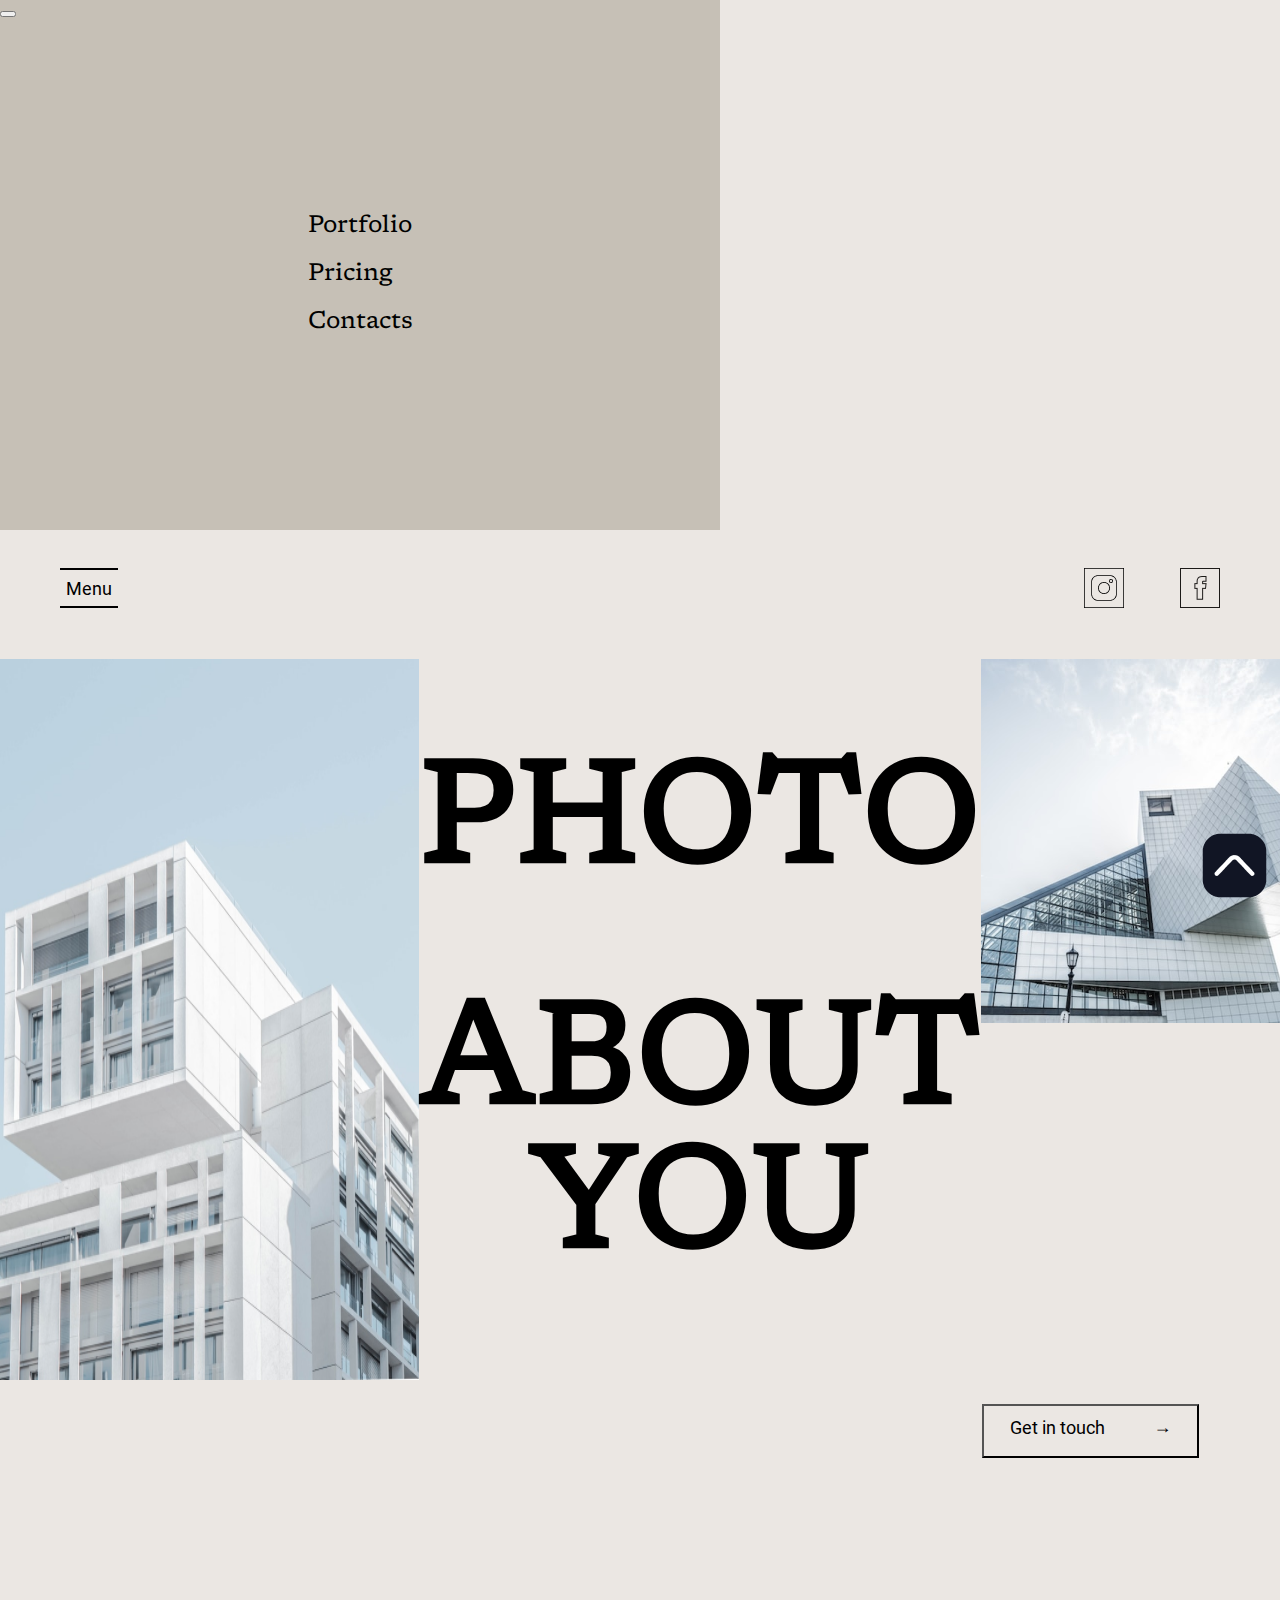
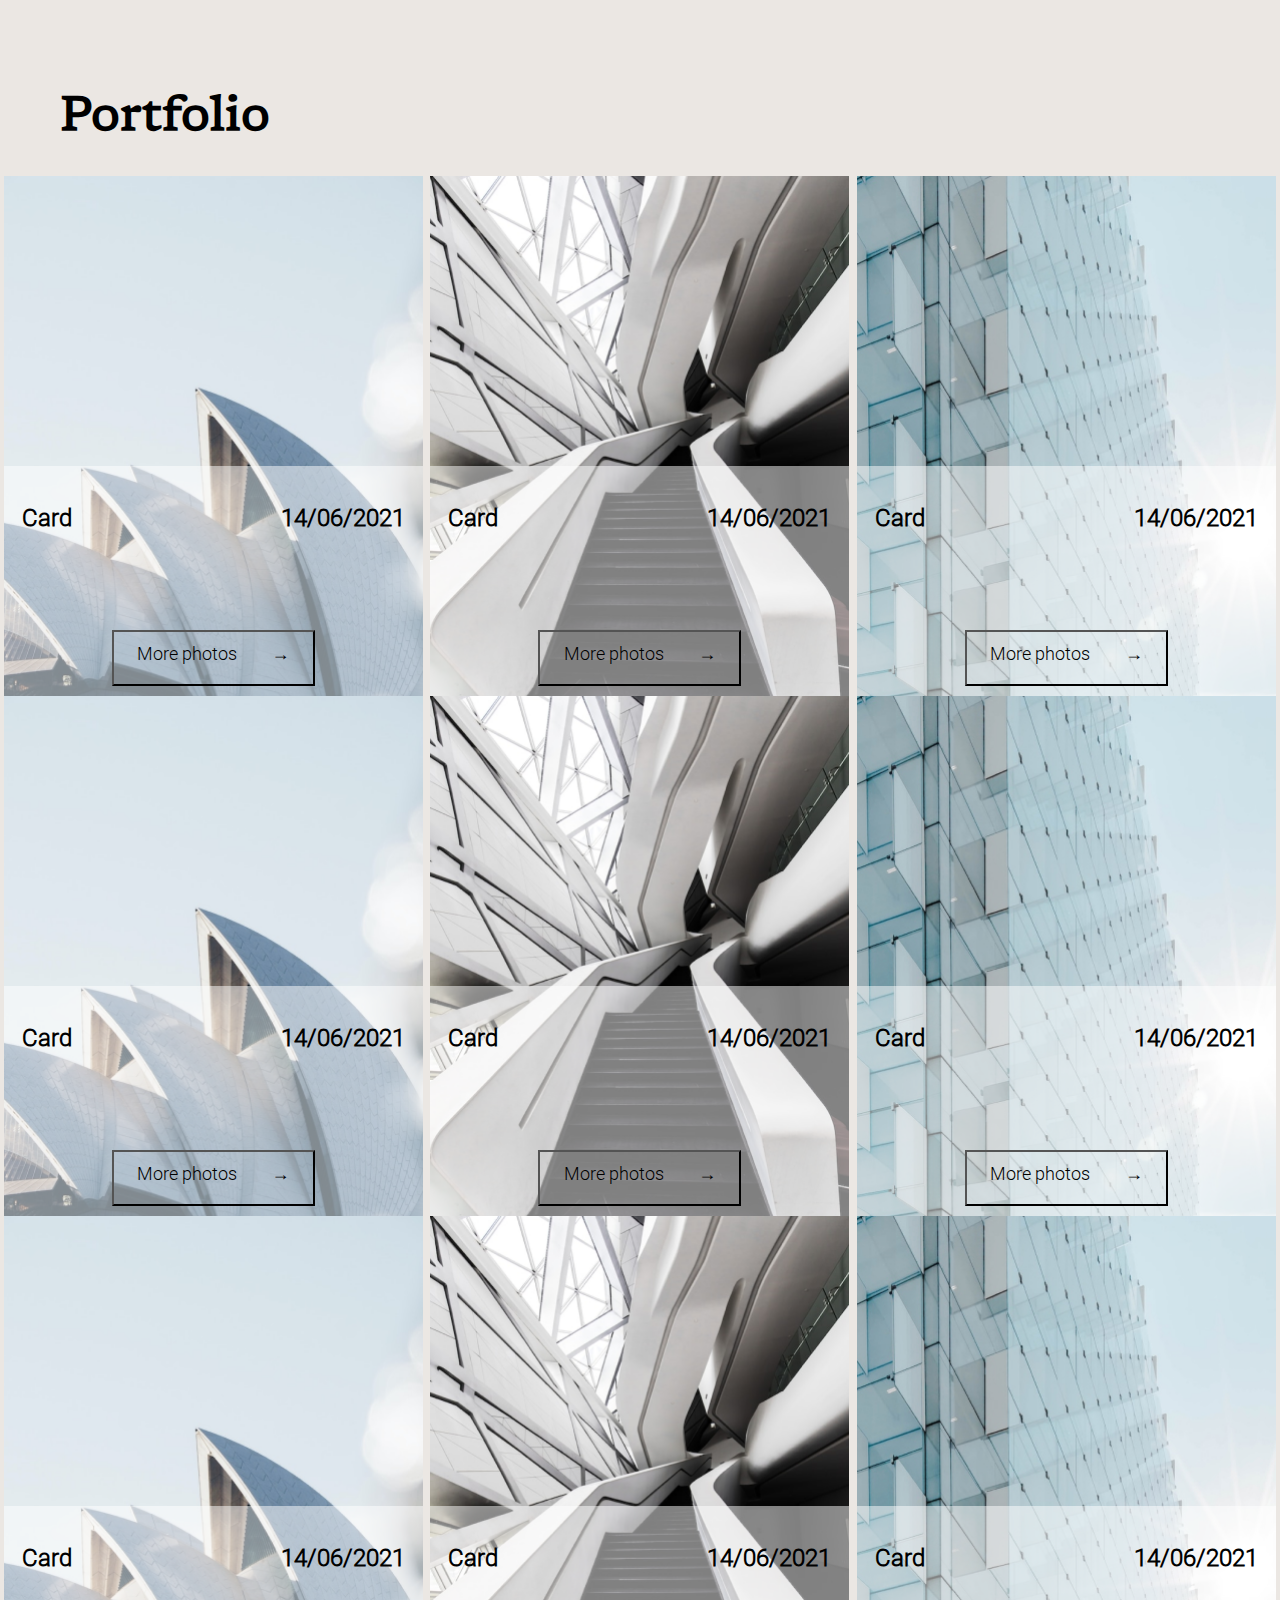
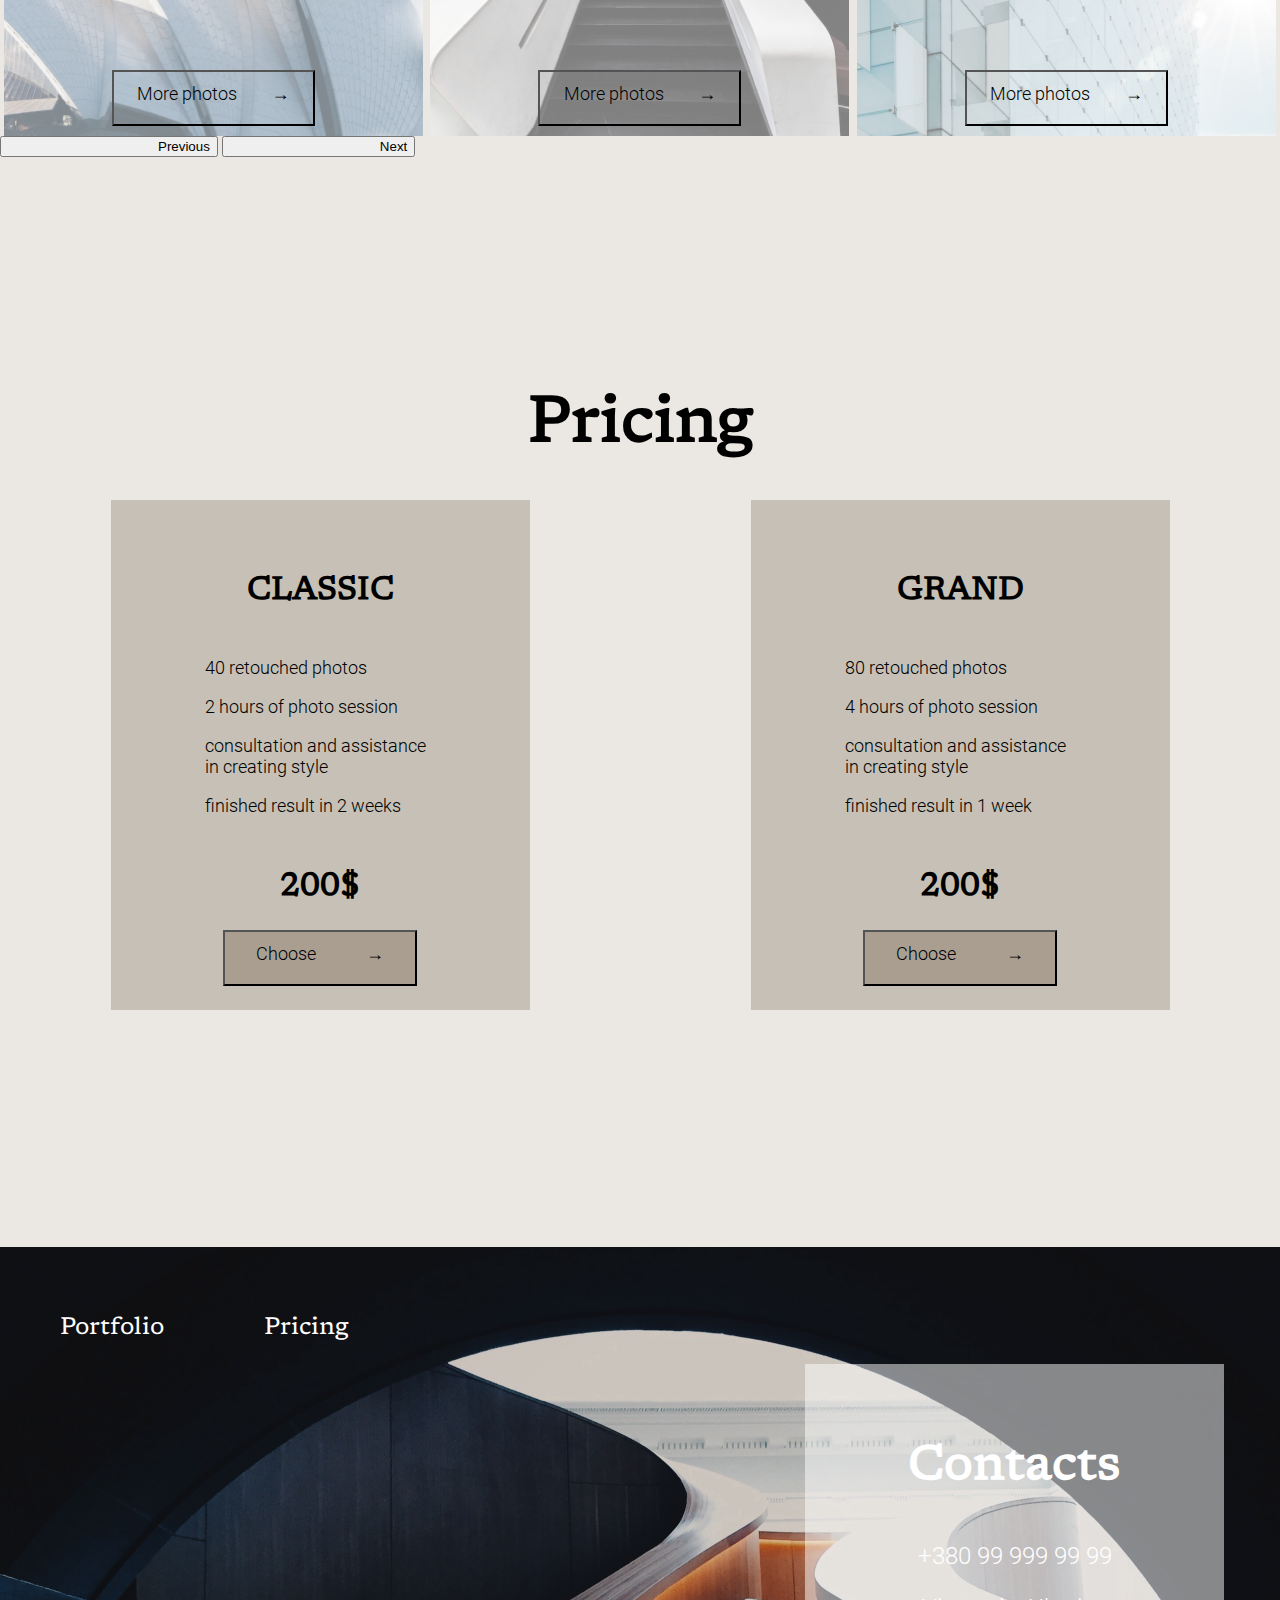
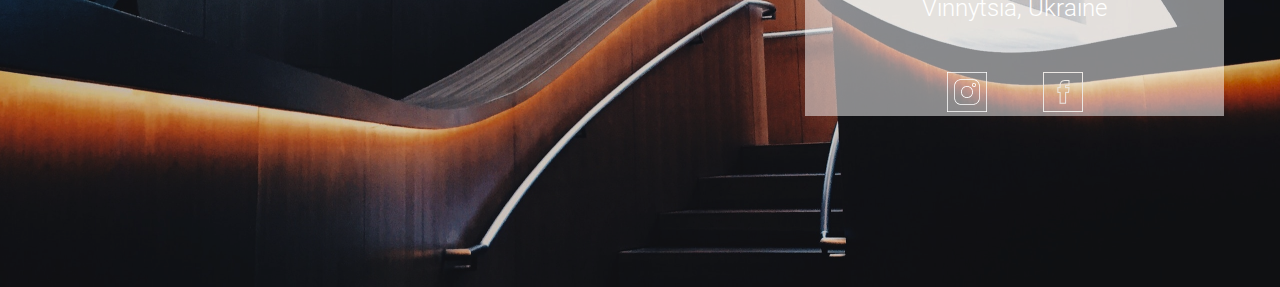
<file: index.html>
<!DOCTYPE html>
<html lang="en">
<head>
    <meta charset="UTF-8">
    <meta http-equiv="X-UA-Compatible" content="IE=edge">
    <meta name="viewport" content="width=device-width, initial-scale=1.0">
    <title>Blog</title>
    <link href="https://cdn.jsdelivr.net/npm/bootstrap@5.3.0-alpha3/dist/css/bootstrap.min.css" rel="stylesheet" integrity="sha384-KK94CHFLLe+nY2dmCWGMq91rCGa5gtU4mk92HdvYe+M/SXH301p5ILy+dN9+nJOZ" crossorigin="anonymous">
    <link rel="stylesheet" href="./css/index.css">
</head>
<body>
    <a href="#header"><img class="to-top" src="./img/to-top.png" alt=""></a>
    <div class="modal fade" id="exampleModal" tabindex="-1" aria-labelledby="exampleModalLabel" aria-hidden="true">
        <div class="modal-dialog">
          <div class="modal-content">
            <div class="modal-header">
              <button type="button" class="btn-close" data-bs-dismiss="modal" aria-label="Close"></button>
            </div>
            <div class="modal-body">
                <div>
                    <a href="#portfolio"><p>Portfolio</p></a>
                    <a href="#pricing"><p>Pricing</p></a>
                    <a href="#contacts"><p>Contacts</p></a>
                </div>
            </div>
          </div>
        </div>
      </div>
    <header id="header">
        <nav>
            <button data-bs-toggle="modal" data-bs-target="#exampleModal">Menu</button>
            <div class="socials-header">
                <img src="./img/Instagram.png" alt="">
                <img src="./img/Facebook.png" alt="">
            </div>
        </nav>
        <div class="photo-header-container">
            <img src="./img/photo-header1.png" alt="">
            <div class="text-align">
                <div>
                    <h1>PHOTO</h1>
                    <h1>ABOUT YOU</h1>
                </div>
            </div>
            <img src="./img/photo-header2.png" alt="">
        </div>
        <div class="header-flex-container">
            <button class="header-button">
                <p>Get in touch</p>
                <p>→</p>
            </button>
        </div>
    </header>

    <main>
        <h1 id="portfolio" class="portfolio">Portfolio</h1>
        <div id="carouselExample" class="carousel slide">
            <div class="carousel-inner">
              <div class="carousel-item active">
                <div class="global-flex">
                <div class="carousel-container card1">
                    <div class="card-info">
                        <div class="card-text">
                            <h2>Card</h2>
                            <h2>14/06/2021</h2>
                        </div>
                        <div class="card-button-flex">
                            <button class="card-button">
                                <p>More photos</p>
                                <p>→</p>
                            </button>
                        </div>
                    </div>
                </div>
                <div class="carousel-container card2">
                    <div class="card-info">
                        <div class="card-text">
                            <h2>Card</h2>
                            <h2>14/06/2021</h2>
                        </div>
                        <div class="card-button-flex">
                            <button class="card-button">
                                <p>More photos</p>
                                <p>→</p>
                            </button>
                        </div>
                    </div>
                </div>
                <div class="carousel-container card3">
                    <div class="card-info">
                        <div class="card-text">
                            <h2>Card</h2>
                            <h2>14/06/2021</h2>
                        </div>
                        <div class="card-button-flex">
                            <button class="card-button">
                                <p>More photos</p>
                                <p>→</p>
                            </button>
                        </div>
                    </div>
                </div>
              </div>
              </div>
              <div class="carousel-item">
                <div class="global-flex">
                <div class="carousel-container card1">
                    <div class="card-info">
                        <div class="card-text">
                            <h2>Card</h2>
                            <h2>14/06/2021</h2>
                        </div>
                        <div class="card-button-flex">
                            <button class="card-button">
                                <p>More photos</p>
                                <p>→</p>
                            </button>
                        </div>
                    </div>
                </div>
                <div class="carousel-container card2">
                    <div class="card-info">
                        <div class="card-text">
                            <h2>Card</h2>
                            <h2>14/06/2021</h2>
                        </div>
                        <div class="card-button-flex">
                            <button class="card-button">
                                <p>More photos</p>
                                <p>→</p>
                            </button>
                        </div>
                    </div>
                </div>
                <div class="carousel-container card3">
                    <div class="card-info">
                        <div class="card-text">
                            <h2>Card</h2>
                            <h2>14/06/2021</h2>
                        </div>
                        <div class="card-button-flex">
                            <button class="card-button">
                                <p>More photos</p>
                                <p>→</p>
                            </button>
                        </div>
                    </div>
                </div>
              </div>
              </div>
              <div class="carousel-item">
                <div class="global-flex">
                <div class="carousel-container card1">
                    <div class="card-info">
                        <div class="card-text">
                            <h2>Card</h2>
                            <h2>14/06/2021</h2>
                        </div>
                        <div class="card-button-flex">
                            <button class="card-button">
                                <p>More photos</p>
                                <p>→</p>
                            </button>
                        </div>
                    </div>
                </div>
                <div class="carousel-container card2">
                    <div class="card-info">
                        <div class="card-text">
                            <h2>Card</h2>
                            <h2>14/06/2021</h2>
                        </div>
                        <div class="card-button-flex">
                            <button class="card-button">
                                <p>More photos</p>
                                <p>→</p>
                            </button>
                        </div>
                    </div>
                </div>
                <div class="carousel-container card3">
                    <div class="card-info">
                        <div class="card-text">
                            <h2>Card</h2>
                            <h2>14/06/2021</h2>
                        </div>
                        <div class="card-button-flex">
                            <button class="card-button">
                                <p>More photos</p>
                                <p>→</p>
                            </button>
                        </div>
                    </div>
                </div>
              </div>
              </div>
            </div>
            <button class="carousel-control-prev" type="button" data-bs-target="#carouselExample" data-bs-slide="prev">
              <span class="carousel-control-prev-icon" aria-hidden="true"></span>
              <span class="visually-hidden">Previous</span>
            </button>
            <button class="carousel-control-next" type="button" data-bs-target="#carouselExample" data-bs-slide="next">
              <span class="carousel-control-next-icon" aria-hidden="true"></span>
              <span class="visually-hidden">Next</span>
            </button>
          </div>

          <div id="pricing" class="pricing-global-container">
            <h1 class="pricing">Pricing</h1>
            <div class="pricing-container">
                <div class="price-card prcard1">
                    <h2 class="type">CLASSIC</h2>
                    <div class="price-info">
                        <div class="price-text">
                            <p>40 retouched photos</p>
                            <p>2 hours of photo session</p>
                            <p>consultation and assistance in creating style</p>
                            <p>finished result in 2 weeks</p>
                        </div>
                    </div>
                    <h2 class="price">200$</h2>
                    <div class="price-button-flex">
                        <button class="price-button">
                            <p>Choose</p>
                            <p>→</p>
                        </button>
                    </div>
                </div>
                <div class="price-card prcard2">
                    <h2 class="type">GRAND</h2>
                    <div class="price-info">
                        <div class="price-text">
                            <p>80 retouched photos</p>
                            <p>4 hours of photo session</p>
                            <p>consultation and assistance in creating style</p>
                            <p>finished result in 1 week</p>
                        </div>
                    </div>
                    <h2 class="price">200$</h2>
                    <div class="price-button-flex">
                        <button class="price-button">
                            <p>Choose</p>
                            <p>→</p>
                        </button>
                    </div>
                </div>
            </div>
          </div>
    </main>

    <footer id="contacts">
        <div class="nav-footer">
            <a href="#portfolio"><p>Portfolio</p></a>
            <a href="#pricing"><p>Pricing</p></a>
        </div>
        <div class="contacts-global">
        <div class="contacts-container">
            <h1>Contacts</h1>
            <div class="contacts">
                <p>+380 99 999 99 99</p>
                <p>Vinnytsia, Ukraine</p>
            </div>
            <div class="socials-footer">
                <img src="./img/Instagram-footer.png" alt="">
                <img src="./img/Facebook-footer.png" alt="">
            </div>
        </div>
        </div>
    </footer>



    <script src="https://cdn.jsdelivr.net/npm/bootstrap@5.3.0-alpha3/dist/js/bootstrap.bundle.min.js" integrity="sha384-ENjdO4Dr2bkBIFxQpeoTz1HIcje39Wm4jDKdf19U8gI4ddQ3GYNS7NTKfAdVQSZe" crossorigin="anonymous"></script>
</body>
</html>
</file>
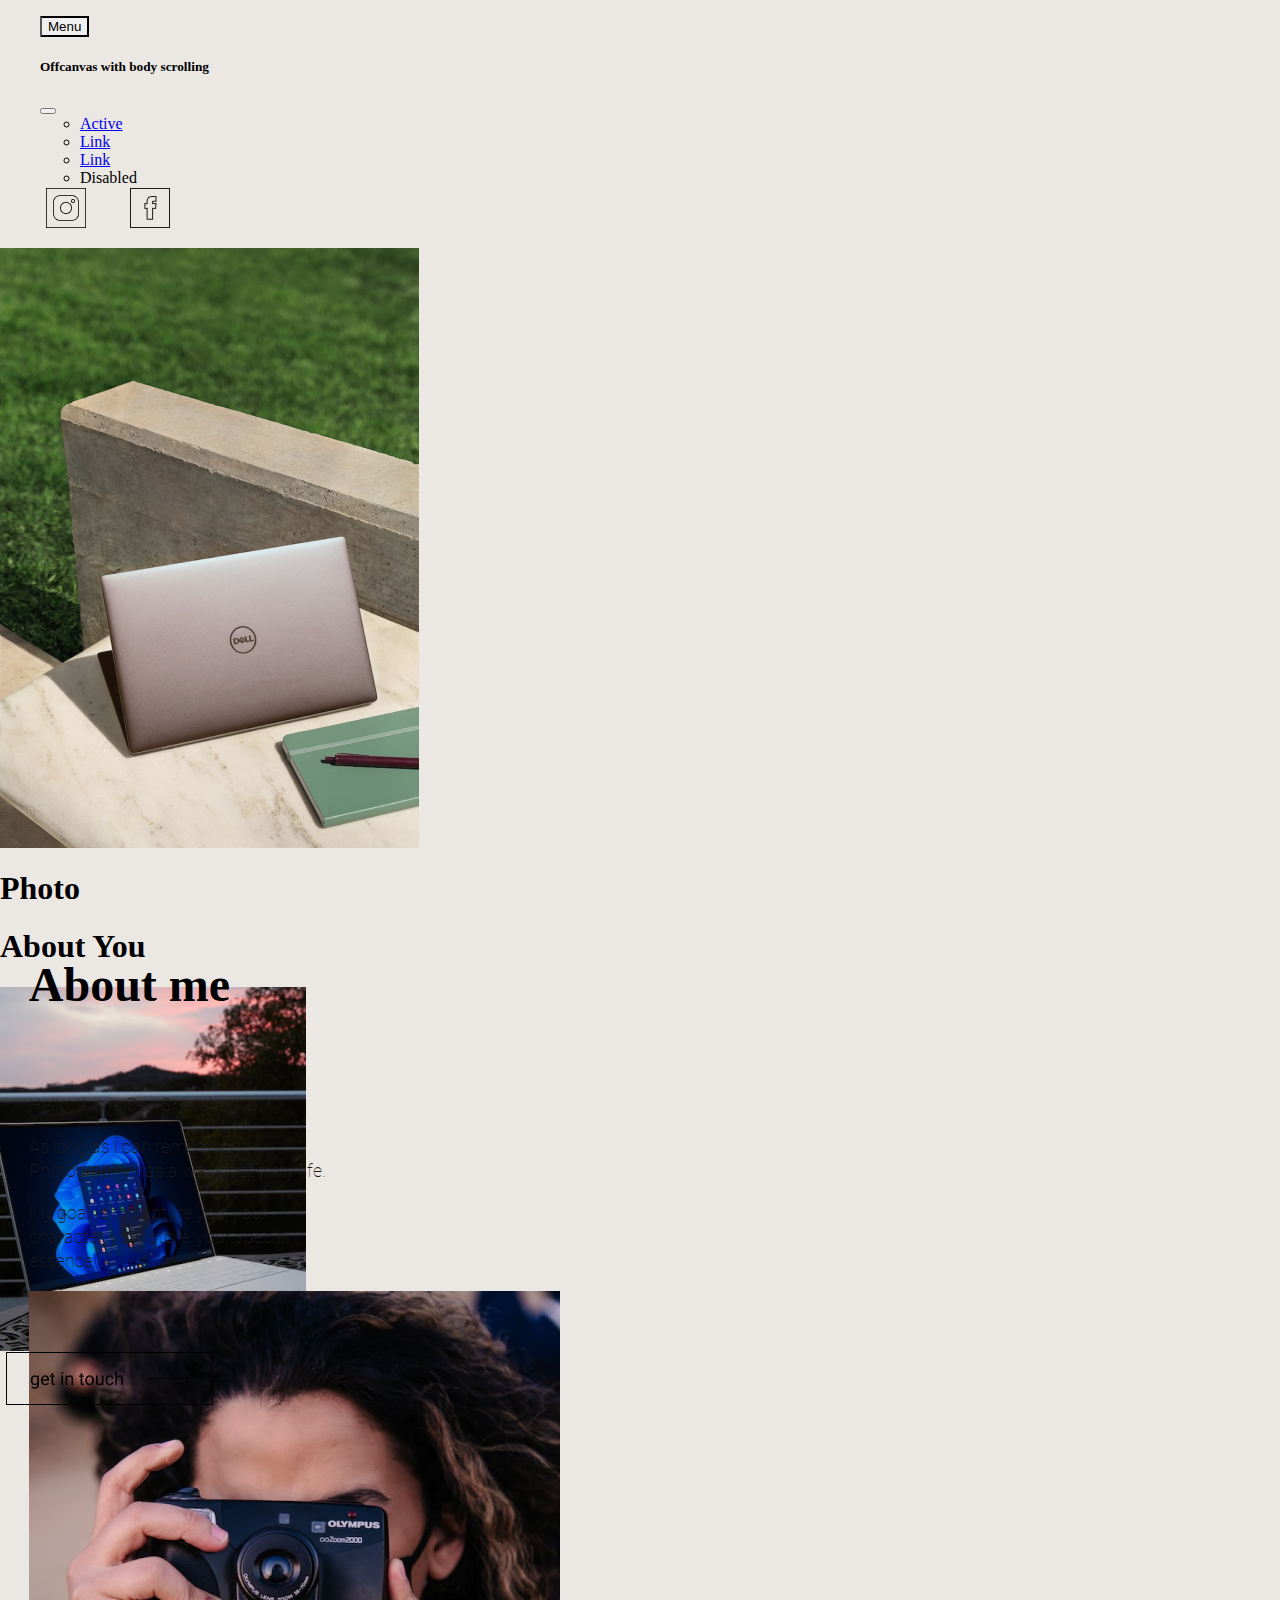
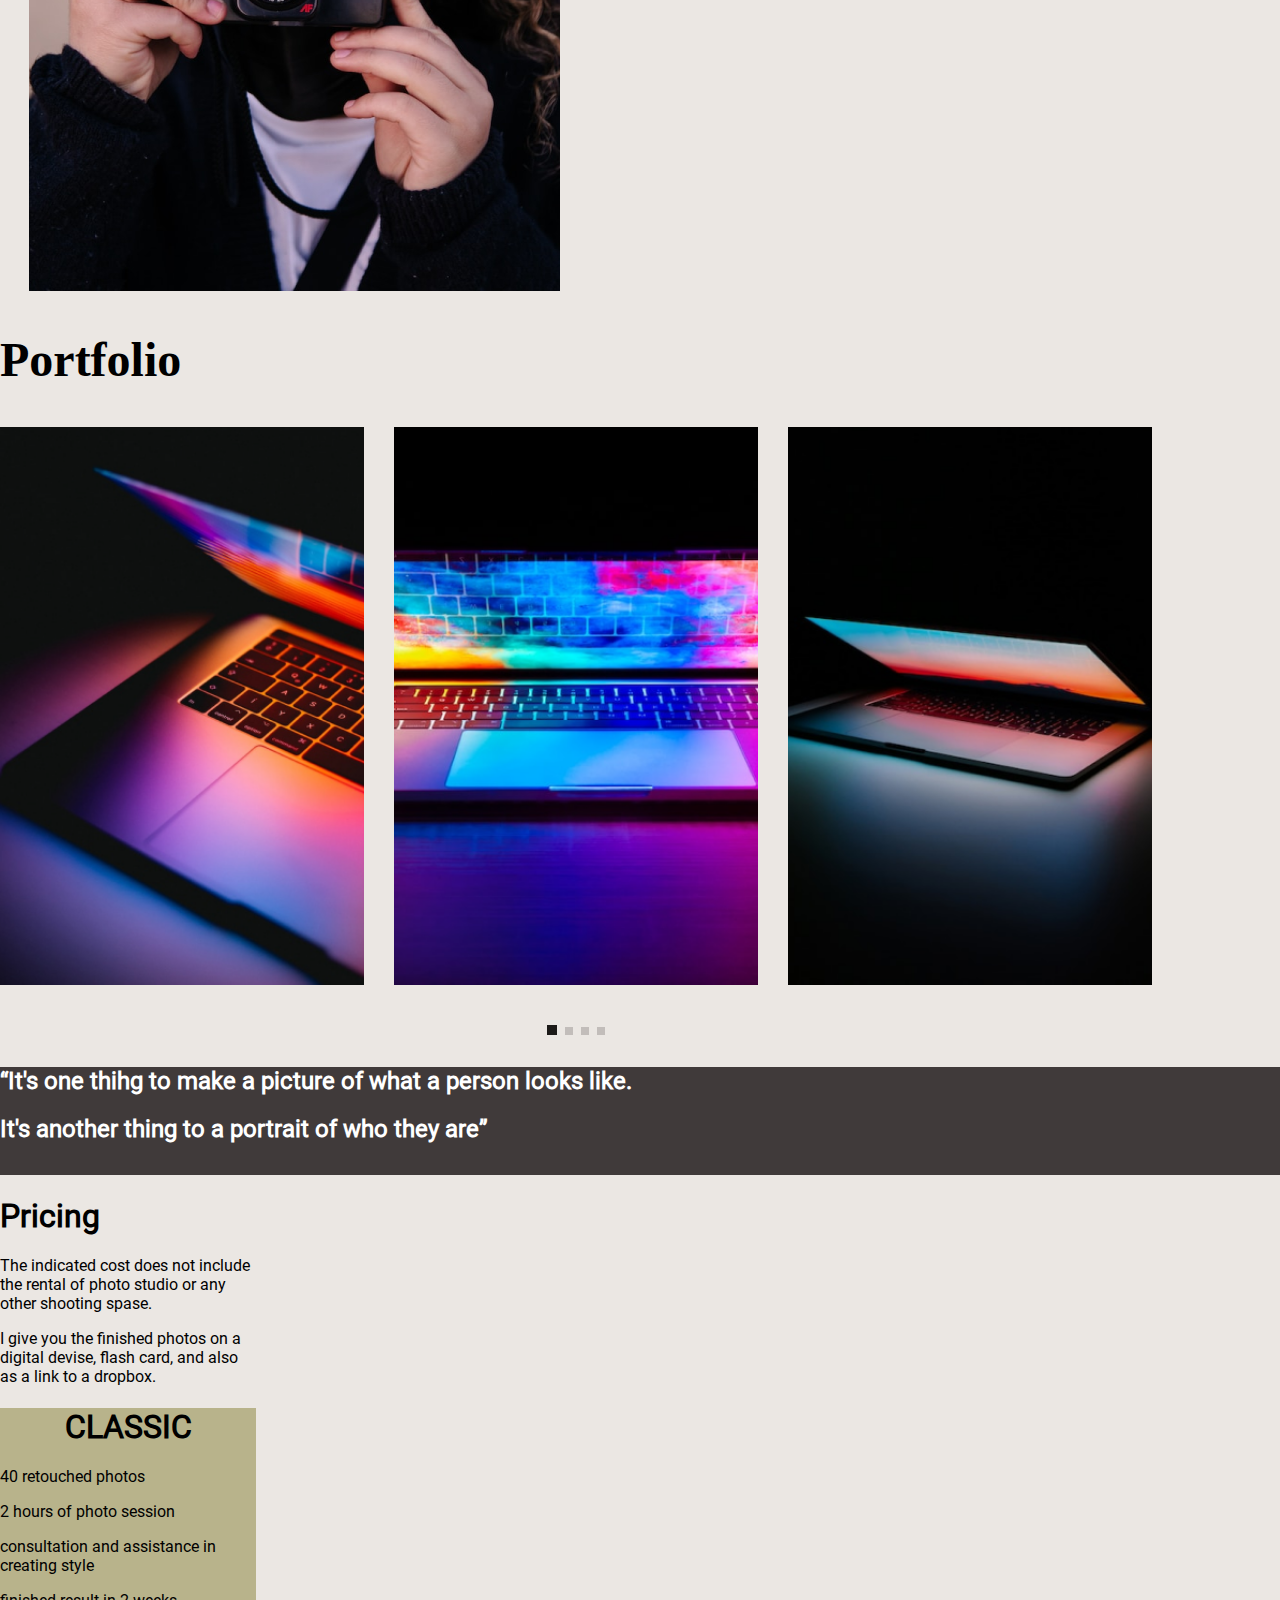
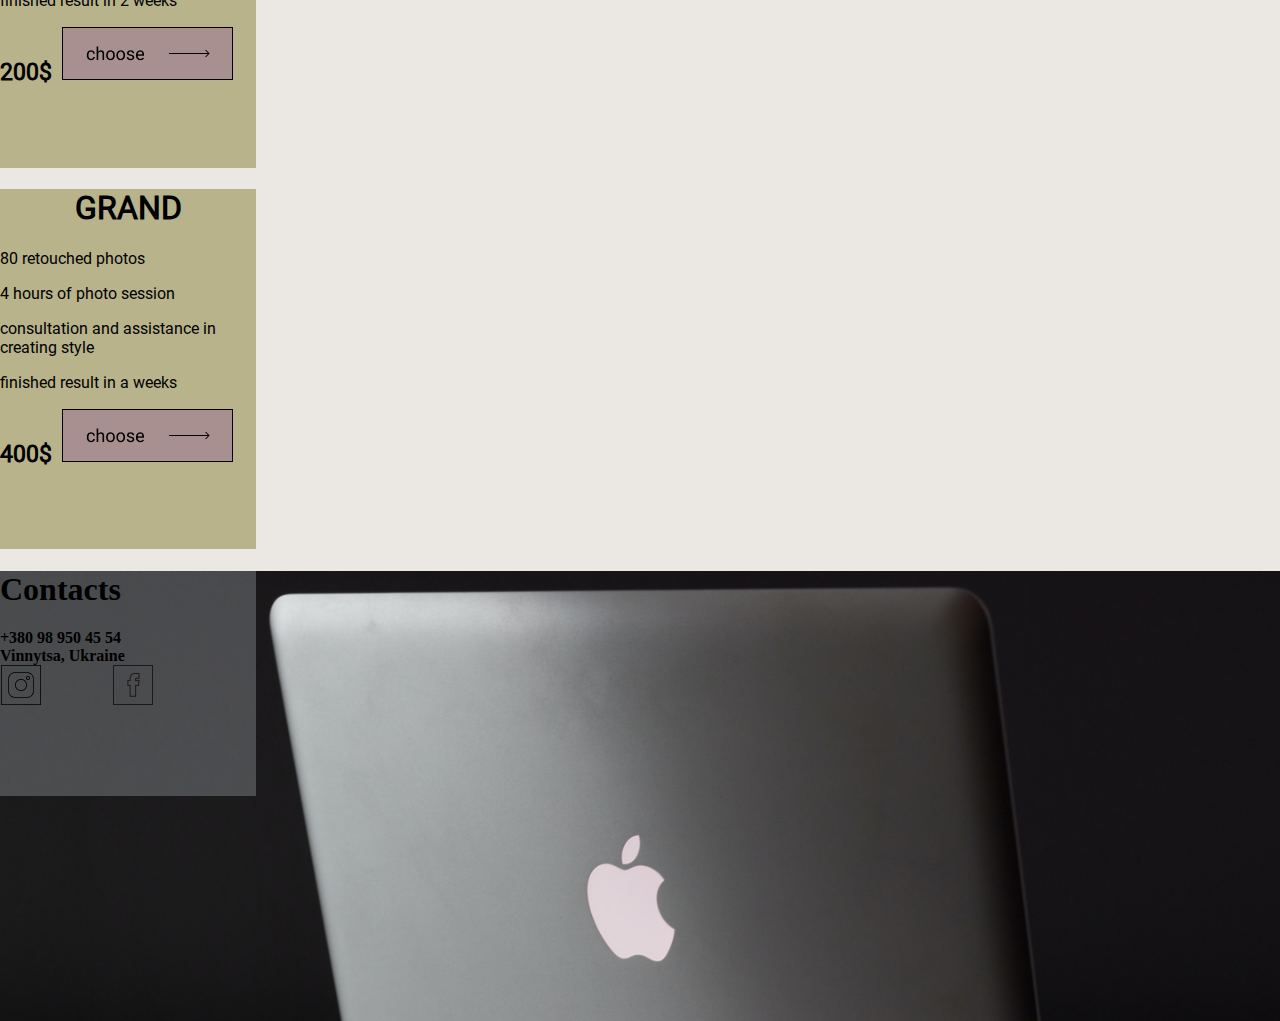
<file: bootstrap-project/index.html>
<!DOCTYPE html>
<html lang="en">
<head>
    <meta charset="UTF-8">
    <meta http-equiv="X-UA-Compatible" content="IE=edge">
    <meta name="viewport" content="width=device-width, initial-scale=1.0">
    <!-- CSS only -->
    <link href="https://cdn.jsdelivr.net/npm/bootstrap@5.2.1/dist/css/bootstrap.min.css" rel="stylesheet" integrity="sha384-iYQeCzEYFbKjA/T2uDLTpkwGzCiq6soy8tYaI1GyVh/UjpbCx/TYkiZhlZB6+fzT" crossorigin="anonymous">
    <link rel="stylesheet" href="./css/index.css">
    <link
    rel="stylesheet"
    href="https://cdn.jsdelivr.net/npm/swiper/swiper-bundle.min.css"
  />
    <title>Document</title>
</head>
<body>
    <div class="container-fluid" id="mainBlock">
        <div class="row">
            <div class="col-12">
                <header>
                    <menu class="d-flex justify-content-between">
                    <button class="btn btn-primary btn-menu" type="button" data-bs-toggle="offcanvas" data-bs-target="#offcanvasScrolling" aria-controls="offcanvasScrolling">Menu</button>

                    <div class="offcanvas offcanvas-start" data-bs-scroll="true" data-bs-backdrop="false" tabindex="-1" id="offcanvasScrolling" aria-labelledby="offcanvasScrollingLabel">
                      <div class="offcanvas-header">
                        <h5 class="offcanvas-title" id="offcanvasScrollingLabel">Offcanvas with body scrolling</h5>
                        <button type="button" class="btn-close" data-bs-dismiss="offcanvas" aria-label="Close"></button>
                      </div>
                      <div class="offcanvas-body">
                        <ul class="nav flex-column">
                            <li class="nav-item">
                              <a class="nav-link active" aria-current="page" href="#">Active</a>
                            </li>
                            <li class="nav-item">
                              <a class="nav-link" href="#">Link</a>
                            </li>
                            <li class="nav-item">
                              <a class="nav-link" href="#">Link</a>
                            </li>
                            <li class="nav-item">
                              <a class="nav-link disabled">Disabled</a>
                            </li>
                          </ul>
                      </div>
                    </div>

                    <button class="social">
                        <a href="">
                            <img src="./img/Instagram_black.png" alt="">
                        </a>
                        <a href="">
                            <img src="./img/Facebook_black.png" alt="">
                        </a>
                    </button>
                    </menu>
                </header>


            </div>
        </div>


        <div class="row mt-5 img-cont">
            <div class="left-img">

            </div>
            <div class="col-7 txt-class d-flex justify-content-center align-items-center flex-column">
                <div>
                  <h1>Photo</h1>
                </div>
                <div>
                  <h1>About You</h1>
                </div>
            </div>
            <div class="col right-img">
                
            </div>
            <div class="d-flex flex-row-reverse">
              <button style="border: 0; background: none;">
                <img src="./img/arrow get in touch.png" alt="">
              </button>
            </div>
        </div>
    </div>

    <div class="container-fluid mt-5 mb-5" id="aboutMe">
      <div class="row custom-row">
        <div class="col-6 p-5 d-flex flex-column justify-content-center">
          <h2>About me</h2>
          <p>Hello, this is Den Shevchenko.</p>
          <p>As long as l can remember. Photography has always been my life.</p>
          <p>My goal is to capture you, your character, your store, your special essence.</p>
        </div>
        <div class="col-6 p-5">
          <div class="about-img">

          </div>
        </div>
      </div>
    </div>



    <div class="container-fluid mb-5" id="portfolio">
      <h2>Portfolio</h2>
      <div class="row">
        <div class="col-12">
          <div class="swiper mySwiper">
            <div class="swiper-wrapper">
              <div class="swiper-slide h90 d-flex flex-column">
                <img src="./img/slide_1.png" alt="">
    
                <div class="hover-div" style="width: 100%; height: 15vh; z-index: 1; position: absolute; margin-top: 420px; background-color: white;">
                  <p>Laptop</p>
                  <p>19/10/2022</p>
                </div>
              </div>
              <div class="swiper-slide h90"><img src="./img/slide_2.png" alt="">
                <div class="hover-div" style="width: 100%; height: 15vh; z-index: 1; position: absolute; margin-top: 420px; background-color: white;">
                  <p>Laptop 2</p>
                  <p>20/10/2022</p>
                </div>
              </div>
              <div class="swiper-slide h90"><img src="./img/slide_3.png" alt="">
                <div class="hover-div" style="width: 100%; height: 15vh; z-index: 1; position: absolute; margin-top: 420px; background-color: white;">
                  <p>Laptop 3</p>
                  <p>21/10/2022</p>
                </div>
              </div>
              <div class="swiper-slide h90"><img src="./img/slide_4.png" alt="">
                <div class="hover-div" style="width: 100%; height: 15vh; z-index: 1; position: absolute; margin-top: 420px; background-color: white;">
                  <p>Laptop 4</p>
                  <p>22/10/2022</p>
                </div>
              </div>
              <div class="swiper-slide h90"><img src="./img/slide_5.png" alt="">
                <div class="hover-div" style="width: 100%; height: 15vh; z-index: 1; position: absolute; margin-top: 420px; background-color: white;">
                  <p>Laptop 5</p>
                  <p>23/10/2022</p>
                </div>
              </div>
              <div class="swiper-slide h90"><img src="./img/slide_6.png" alt="">
                <div class="hover-div" style="width: 100%; height: 15vh; z-index: 1; position: absolute; margin-top: 420px; background-color: white;">
                  <p>Laptop 6</p>
                  <p>24/10/2022</p>
                </div>
              </div>
            </div>
            <div class="swiper-pagination"></div>
          </div>
        </div>
      </div>
    </div>

    <div class="container-fluid mb-5" id="Idioma">
      <div class="row">
        <div class="col-12">
          <div class="mt-4 d-flex flex-column align-items-center justify-content-center">
            <h2>“It's one thihg to make a picture of what a person looks like.</h2>
            <h2>It's  another thing to a portrait of who they are”</h2>
          </div>
        </div>
      </div>
    </div>

    <div class="container-fluid" id="Pricing">
      <div class="row d-flex justify-content-around">
        <div style="width: 20%;">
          <h1>Pricing</h1>
          <div class="pricing-txt mt-5">
            <p>The indicated cost  does not include 
              the rental of photo studio or any other 
              shooting spase.</p>
            <p>I give you the finished photos on a 
              digital devise, flash card, and also as a 
              link to a dropbox.</p>
          </div>
        </div>
        <div class="classic" style="width: 20%;">
          <div class="mt-5">
          <h1>CLASSIC</h1>
          <div class="classic-txt d-flex flex-column justify-content-center align-items-center">
            <p>40 retouched photos</p>
            <p>2 hours of photo session</p>
            <p>consultation and assistance 
              in creating style</p>
            <p>finished result in 2 weeks</p>
            <b class="mt-3" style="font-size: 23px">200$</b>
            <button class="mt-2" style="border: 0; background: none;">
              <img src="./img/classic.png" alt="">
            </button>
          </div>
          </div>
        </div>
        <div class="classic" style="width: 20%;">
          <div class="mt-5">
          <h1>GRAND</h1>
          <div class="classic-txt d-flex flex-column justify-content-center align-items-center">
            <p>80 retouched photos</p>
            <p>4 hours of photo session</p>
            <p>consultation and assistance 
              in creating style</p>
            <p>finished result in a weeks</p>
            <b class="mt-3" style="font-size: 23px">400$</b>
            <button class="mt-2" style="border: 0; background: none;">
              <img src="./img/classic.png" alt="">
            </button>
          </div>
          </div>
        </div>
      </div>
    </div>

    <footer>
      <div class="row foot mt-5 flex-row-reverse" style="width: 100%; height: 50vh; ">
        <div class="Info mt-5 d-flex flex-column align-items-center" style="width: 20%; height: 25vh; background-color: rgba(189, 195, 199, 0.3);">
            <strong><h1>Contacts</h1></strong>
            <b>+380 98 950 45 54</b>
            <br>
            <b>Vinnytsa, Ukraine</b>
            <div class="mt-5">
              <img src="./img/social_networks.png">
            </div>
        </div>
      </div>
    </footer>


  







<!-- JavaScript Bundle with Popper -->

<script src="https://cdn.jsdelivr.net/npm/swiper/swiper-bundle.min.js"></script>
<script>
  var swiper = new Swiper(".mySwiper", {
    slidesPerView: 3,
    spaceBetween: 30,
    pagination: {
      el: ".swiper-pagination",
      clickable: true,
    },
  });
</script>
<script src="https://cdn.jsdelivr.net/npm/bootstrap@5.2.1/dist/js/bootstrap.bundle.min.js" integrity="sha384-u1OknCvxWvY5kfmNBILK2hRnQC3Pr17a+RTT6rIHI7NnikvbZlHgTPOOmMi466C8" crossorigin="anonymous"></script>
</body>
</html>
</file>
<file: css/index.css>
@font-face {
    font-family: Newsreader;
    src: url("../fonts/Newsreader_9pt-Regular.ttf");
}

@font-face {
    font-family: Roboto-Reg;
    src: url("../fonts/Roboto-Regular.ttf");
}

@font-face {
    font-family: Roboto-Li;
    src: url("../fonts/Roboto-Light.ttf");
}

.to-top{
    position: fixed;
    right: 10px;
    bottom: -1px;
    z-index: 99;
}

body{
    margin: 0;
    background: #EBE7E3;
}

nav button{
    font-family: Roboto-Reg;
    background: none;
    font-size: 18px;
    border: none;
    border-top: 2px black solid;
    border-bottom: 2px black solid;
    margin-left: 60px;
}

nav{
    display: flex;
    margin-top: 38px;
    justify-content: space-between;
}

nav img{
    width: 40px;
    height: 40px;
}

.socials-header{
    margin-right: 60px;
    display: flex;
    gap:56px;
}

.photo-header-container{
    margin-top: 51px;
    font-size: 72px;
    font-family: Newsreader;
    text-align: center;
    display: flex;
    justify-content: space-around;
}

.text-align{
    display: flex;
    align-items: center;
}

.photo-header-container img:last-child{
    height: 364px;
}

.header-button{
    background: none;
    font-size: 18px;
    font-family: Roboto-Reg;
    display: flex;
    align-items: center;
    justify-content: space-around;
    width: 217px;
    height: 54px;
    gap: 10px;
    margin-top: 24px;
}

.header-button p{
    margin-top: 10px;
}

.header-flex-container{
    display: flex;
    justify-content: end;
    margin-right: 81px;
}

.modal-body, .modal-header{
    background: #C6C0B6;
}

.modal-header{
    border-bottom: none;
    width: 720px;
}

.modal-body{
    font-size: 24px;
    font-family: Newsreader;
    display: flex;
    justify-content: center;
    align-items: center;
    height: 512px;
    width: 720px;
}

.modal-body a{
    text-decoration: none;
    color: black;
}

main{
    margin-top: 237px;
}

.portfolio{
    font-size: 48px;
    font-family: Newsreader;
    margin-left: 60px;
}

.carousel-container{
    width: 419px;
    height: 520px;
    display: flex;
    flex-direction: column;
    justify-content: end;
    background-size: cover;
}

.card-info{
    background: rgba(255, 255, 255, 0.5);
}

.card1{
    background-image: url(../img/photo-slider1.png);
}

.card2{
    background-image: url(../img/photo-slider2.png);
}

.card3{
    background-image: url(../img/photo-slider3.jpg);
}

.card-info h2{
    font-size: 24px;
    font-family: Roboto-Li;
}

.card-text{
    display: flex;
    justify-content: space-between;
    padding-top: 18px;
}

.card-text h2:first-child{
    margin-left: 18px;
}

.card-text h2:last-child{
    margin-right: 18px;
}


.card-button{
    width: 203px;
    height: 56px;
    background: none;
    display: flex;
    font-size: 18px;
    font-family: Roboto-Li;
    justify-content: space-around;
    align-items: center;
    margin-top: 78px;
}

.card-button p{
    margin-top: 10px;
}

.card-button-flex{
    display: flex;
    justify-content: center;
    padding-bottom: 10px;
}

.global-flex{
    display: flex;
    justify-content: space-around;
}

.carousel-control-prev-icon{
    margin-right: 150px;
}

.carousel-control-next-icon{
    margin-left: 150px;
}

.pricing{
    font-size: 64px;
    font-family: Newsreader;
    text-align: center;
}

.pricing-global-container{
    margin-top: 237px;
}

.price-card{
    background-color: #C6C0B6;
    width: 419px;
}

.type{
    font-size: 32px;
    font-family: Newsreader;
    text-align: center;
    padding-top: 48px;
}

.price-info{
    font-size: 18px;
    font-family: Roboto-Li;
    display: flex;
    flex-direction: column;
    align-items: center;
    margin-top: 32px;
}

.price-text{
    width: 55%;
}

.price{
    font-size: 32px;
    font-family: Newsreader;
    text-align: center;
    margin-top: 37px;
}

.price-button{
    background: #A99E90;
    width: 194px;
    height: 56px;
    font-size: 18px;
    font-family: Roboto-Li;
    display: flex;
    justify-content: space-around;
    align-items: center;
}

.price-button p{
    margin-top: 10px;
}

.price-button-flex{
    display: flex;
    justify-content: center;
    margin-top: 25px;
    padding-bottom: 24px;
}

.pricing-container{
    display: flex;
    justify-content: space-around;
}

footer{
    background-image: url(../img/footer.png);
    margin-top: 237px;
    height: 640px;
    background-size: cover;
    color: white;
}

.nav-footer{
    font-size: 24px;
    font-family: Newsreader;
    display: flex;
    gap: 100px;
    padding-top: 45px;
    margin-left: 60px;
}

.nav-footer a{
    text-decoration: none;
    color: white;
}

.contacts-container{
    background: rgba(255, 255, 255, 0.5);
    width: 419px;
    height: 352px;
    margin-right: 56px;
}

.contacts-container h1{
    font-size: 48px;
    font-family: Newsreader;
    text-align: center;
    padding-top: 48px;
}

.contacts{
    font-size: 24px;
    font-family: Roboto-Li;
    text-align: center;
    margin-top: 50px;
}

.socials-footer{
    display: flex;
    gap: 56px;
    justify-content: center;
    margin-top: 50px;
}

.contacts-global{
    display: flex;
    justify-content: end;
}
</file>
<file: bootstrap-project/css/index.css>
@font-face {
    font-family: RobotoRegular;
    src: url(../fonts/Roboto-Regular.ttf);
}

@font-face {
    font-family: RobotoThin;
    src: url(../fonts/Roboto-Thin.ttf);
}

.regular{
    font-family: RobotoRegular;
}

body{
    margin: 0;
    padding: 0;
    box-sizing: border-box;
    background-color: #EBE7E3 ;
}

header{
    width: 100%;
    height: auto;
}

#mainBlock{
    height: 100vh;
}

.container-fluid{
    width: 90%;
}

.btn-menu{
    border-top: 2px solid;
    border-bottom: 2px solid;
    border-radius: 0;
}

.btn-menu:first-child:hover{
    border-left: 2px solid;
    border-right: 2px solid;
}

.social{
    width: 136px;
    display: flex;
    justify-content: space-between;
    background: none;
    border: 0;
}

.left-img{
    background-image: url("../img/photo.png");
    background-repeat: no-repeat;
    background-size: cover;
    background-position: center;
    height: 600px;
    width: 419px;

}

.right-img{
    background-image: url("../img/photo2.png");
    background-repeat: no-repeat;
    background-size: cover;
    background-position: center;
    height: 364px;
    width: 306px;
}


.about-img{
    background-image: url(../img/about_me.png);
    background-repeat: no-repeat;
    background-size: cover;
    background-position: center;
    height: 600px;
    width: 531px;
}

#aboutMe h2{
    margin-bottom: 80px;
    font-size: 48px;
    line-height: 57px;
    font-family: Calibri;

}

#aboutMe p{
    font-family: RobotoThin;
    font-size: 18px;
    line-height: 24px;
    color: #1c1a18;
    width: 306px;
}

.custom-row{
    width: 95%;
    margin: 20px auto;
}

.swiper {
    width: 100%;
    height: 620px;
  }

  .swiper-slide {
    text-align: center;
    font-size: 18px;
    background: #fff;

    /* Center slide text vertically */
    display: -webkit-box;
    display: -ms-flexbox;
    display: -webkit-flex;
    display: flex;
    -webkit-box-pack: center;
    -ms-flex-pack: center;
    -webkit-justify-content: center;
    justify-content: center;
    -webkit-box-align: center;
    -ms-flex-align: center;
    -webkit-align-items: center;
    align-items: center;
  }

  .swiper-slide img {
    display: block;
    width: 100%;
    height: 100%;
    object-fit: cover;
  }

  #portfolio h2{
    font-size: 48px;
    line-height: 57px;
    font-family: Calibri;

}

.swiper-pagination-clickable .swiper-pagination-bullet{
    border-radius: 0;
    background: #1C1A18;
}

.h90{
    height: 90% !important;
}

.swiper-pagination-bullet-active{
    border: 2px solid #EBE7E3;
    border: 1px solid #1C1A18;
}

#Idioma{
    background-color: #403A3A;
    color: white;
    font-family: RobotoRegular;
    width: 100%;
    height: 12vh;

}

#Pricing{
    width: 100%;
    font-family: RobotoRegular;
}

.classic h1{
    text-align: center;
}

.classic{
    background-color: #B8B38B;
    height: 40vh;
}


.hover-div:hover{
    display: none;
}

.foot{
    background-image: url('../img/Photo_footer.png');
    background-size: cover;
    background-repeat: no-repeat;
    
}
</file>
